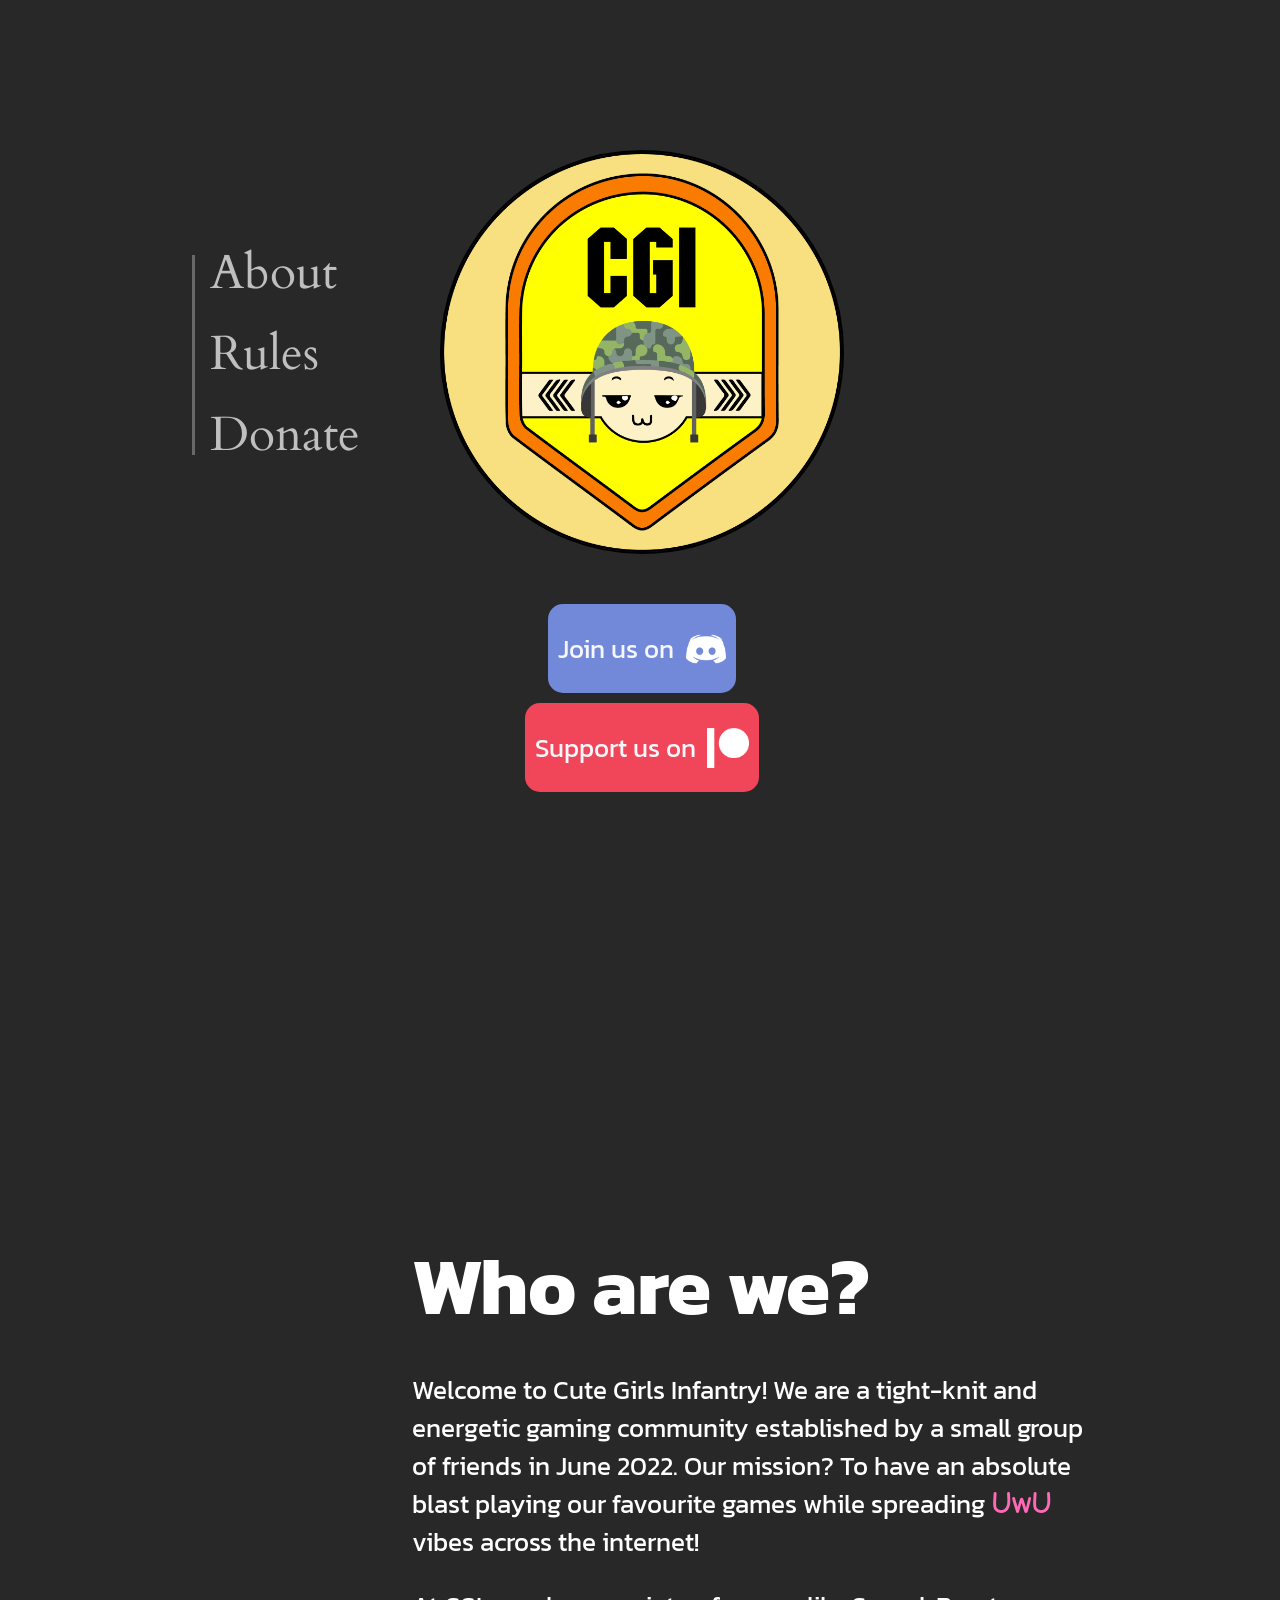
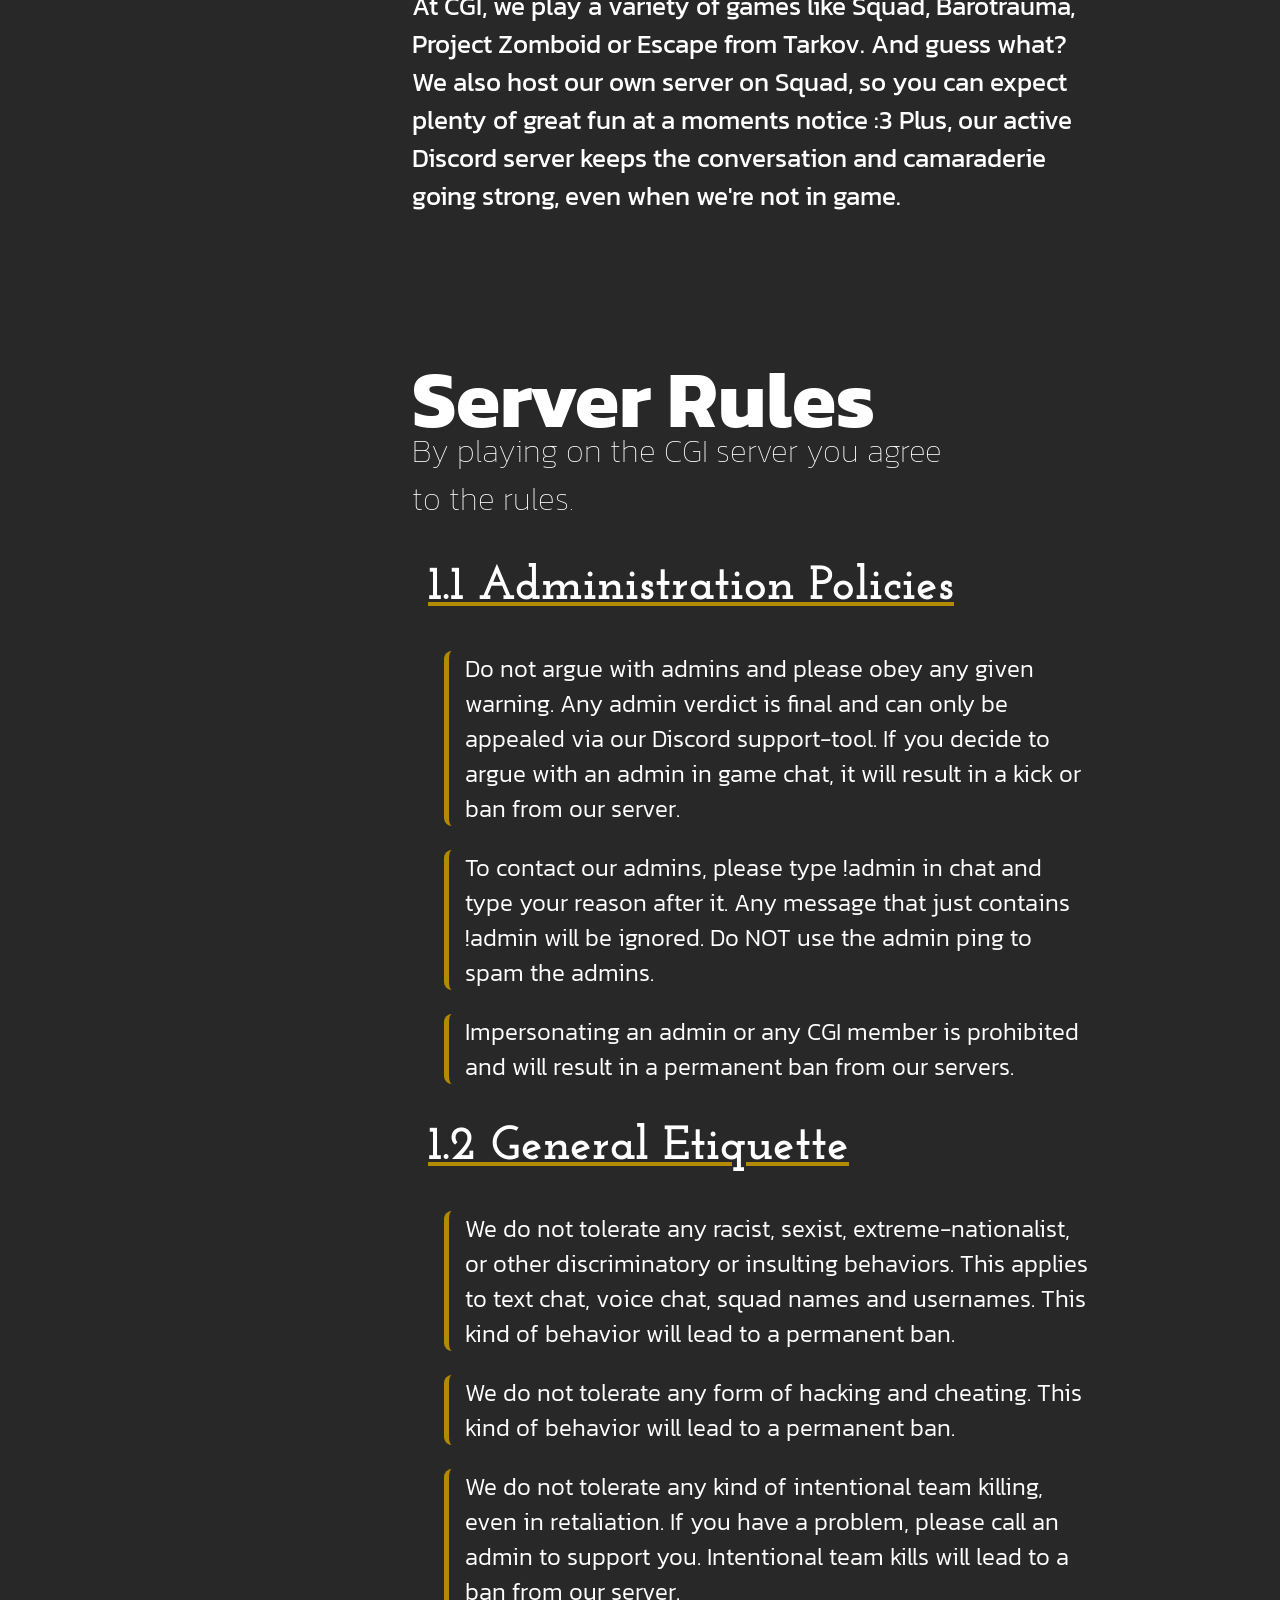
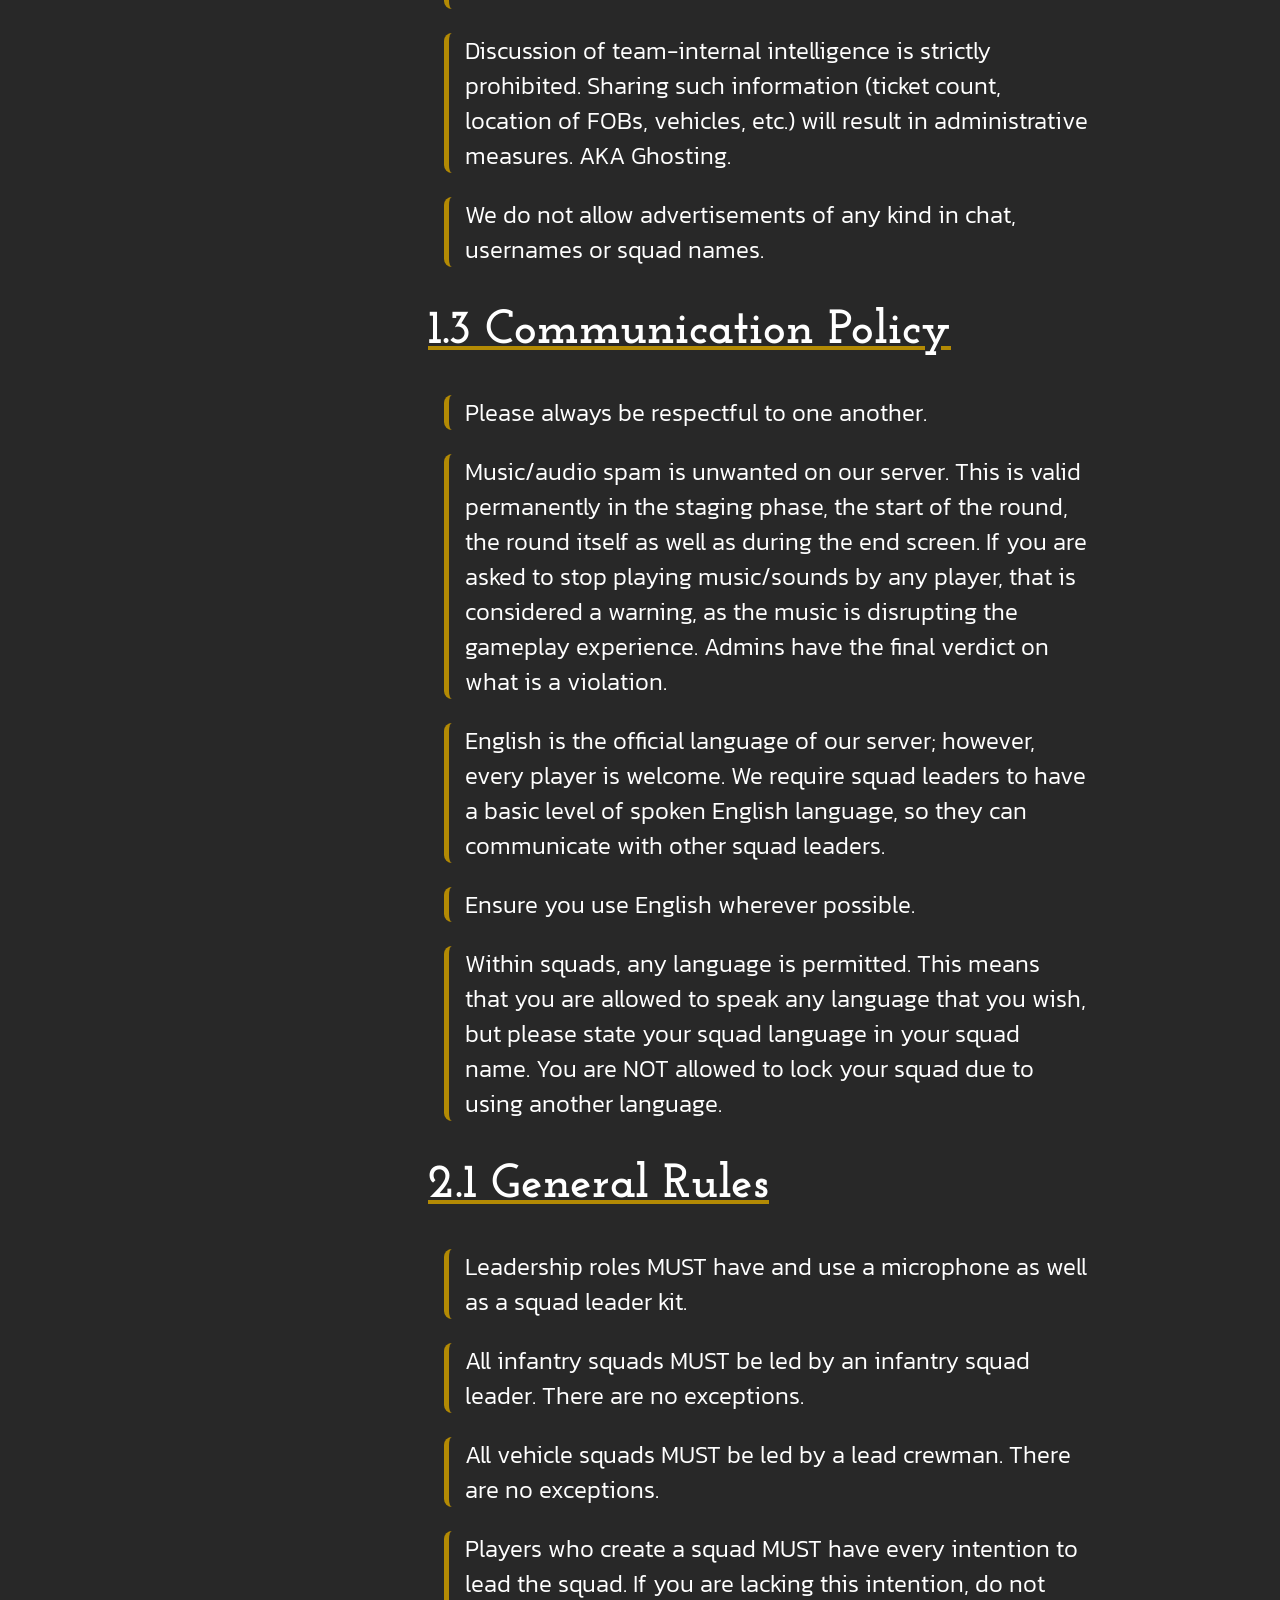
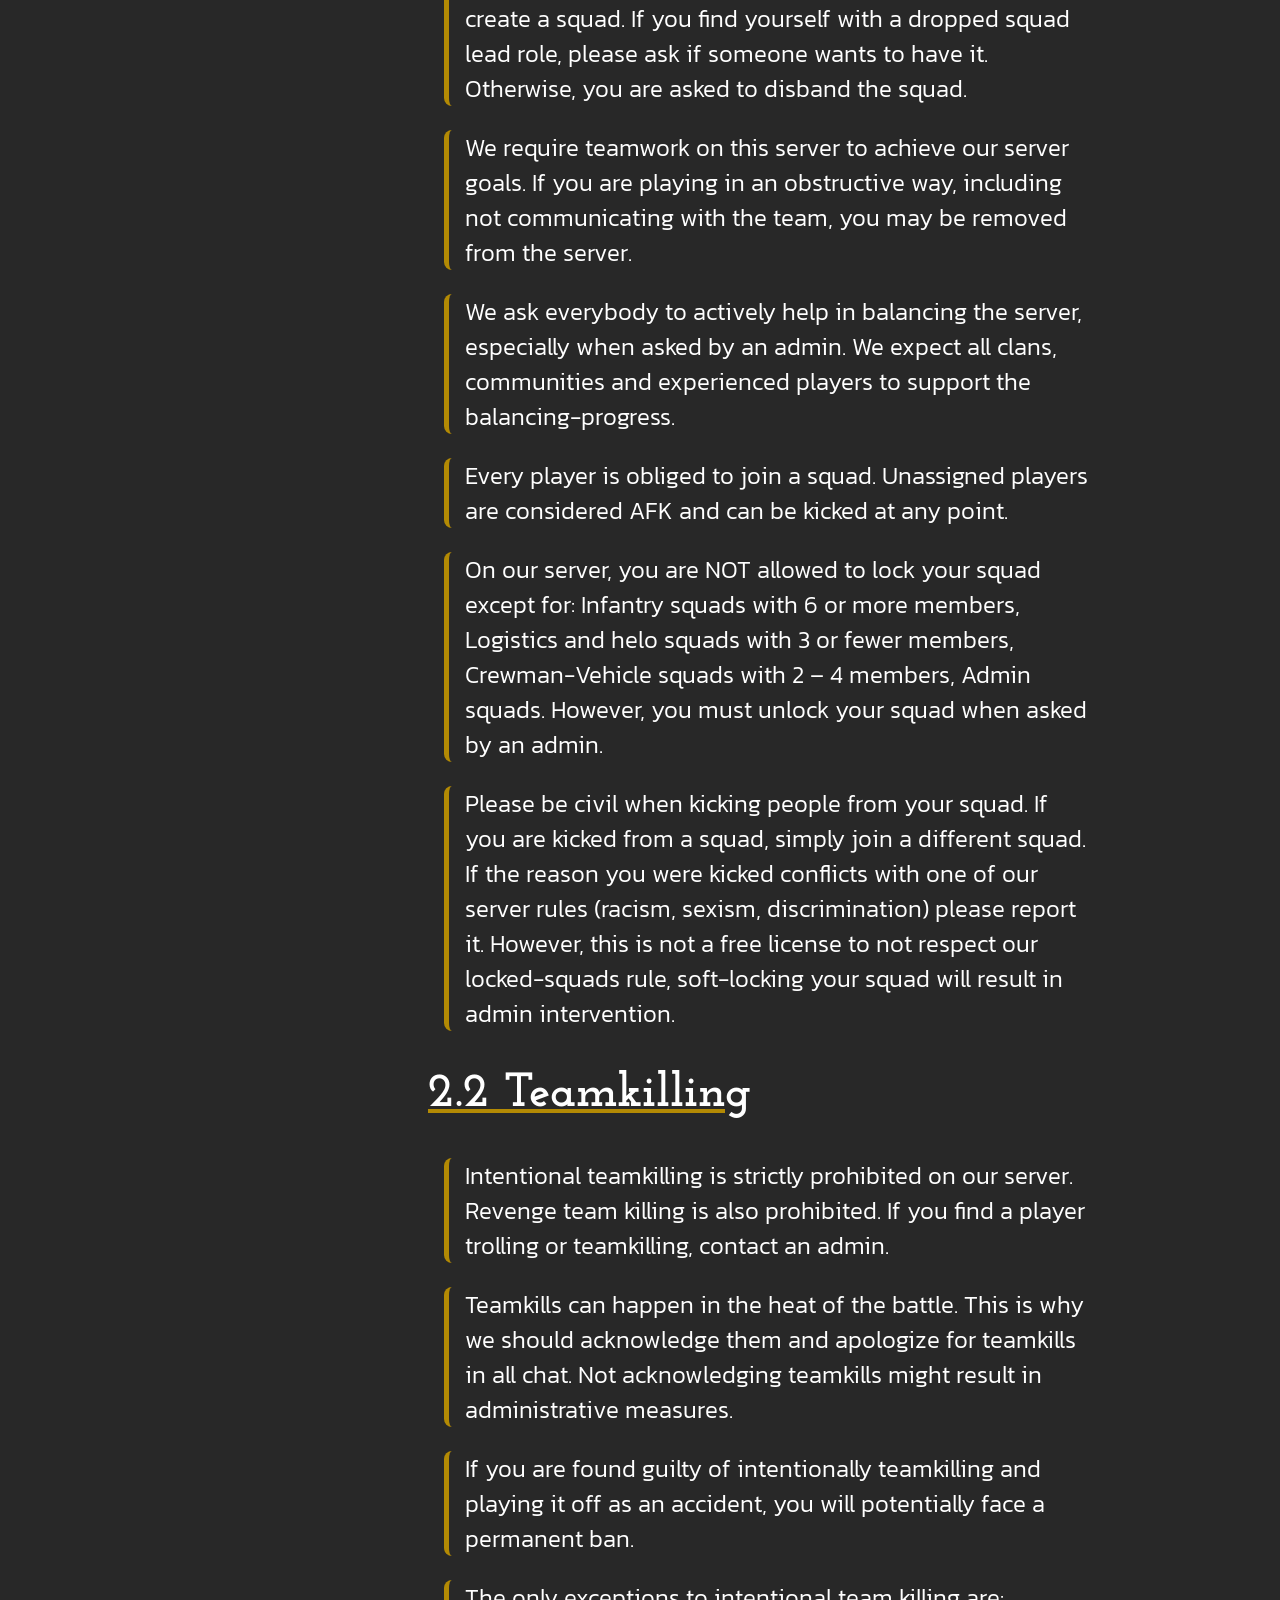
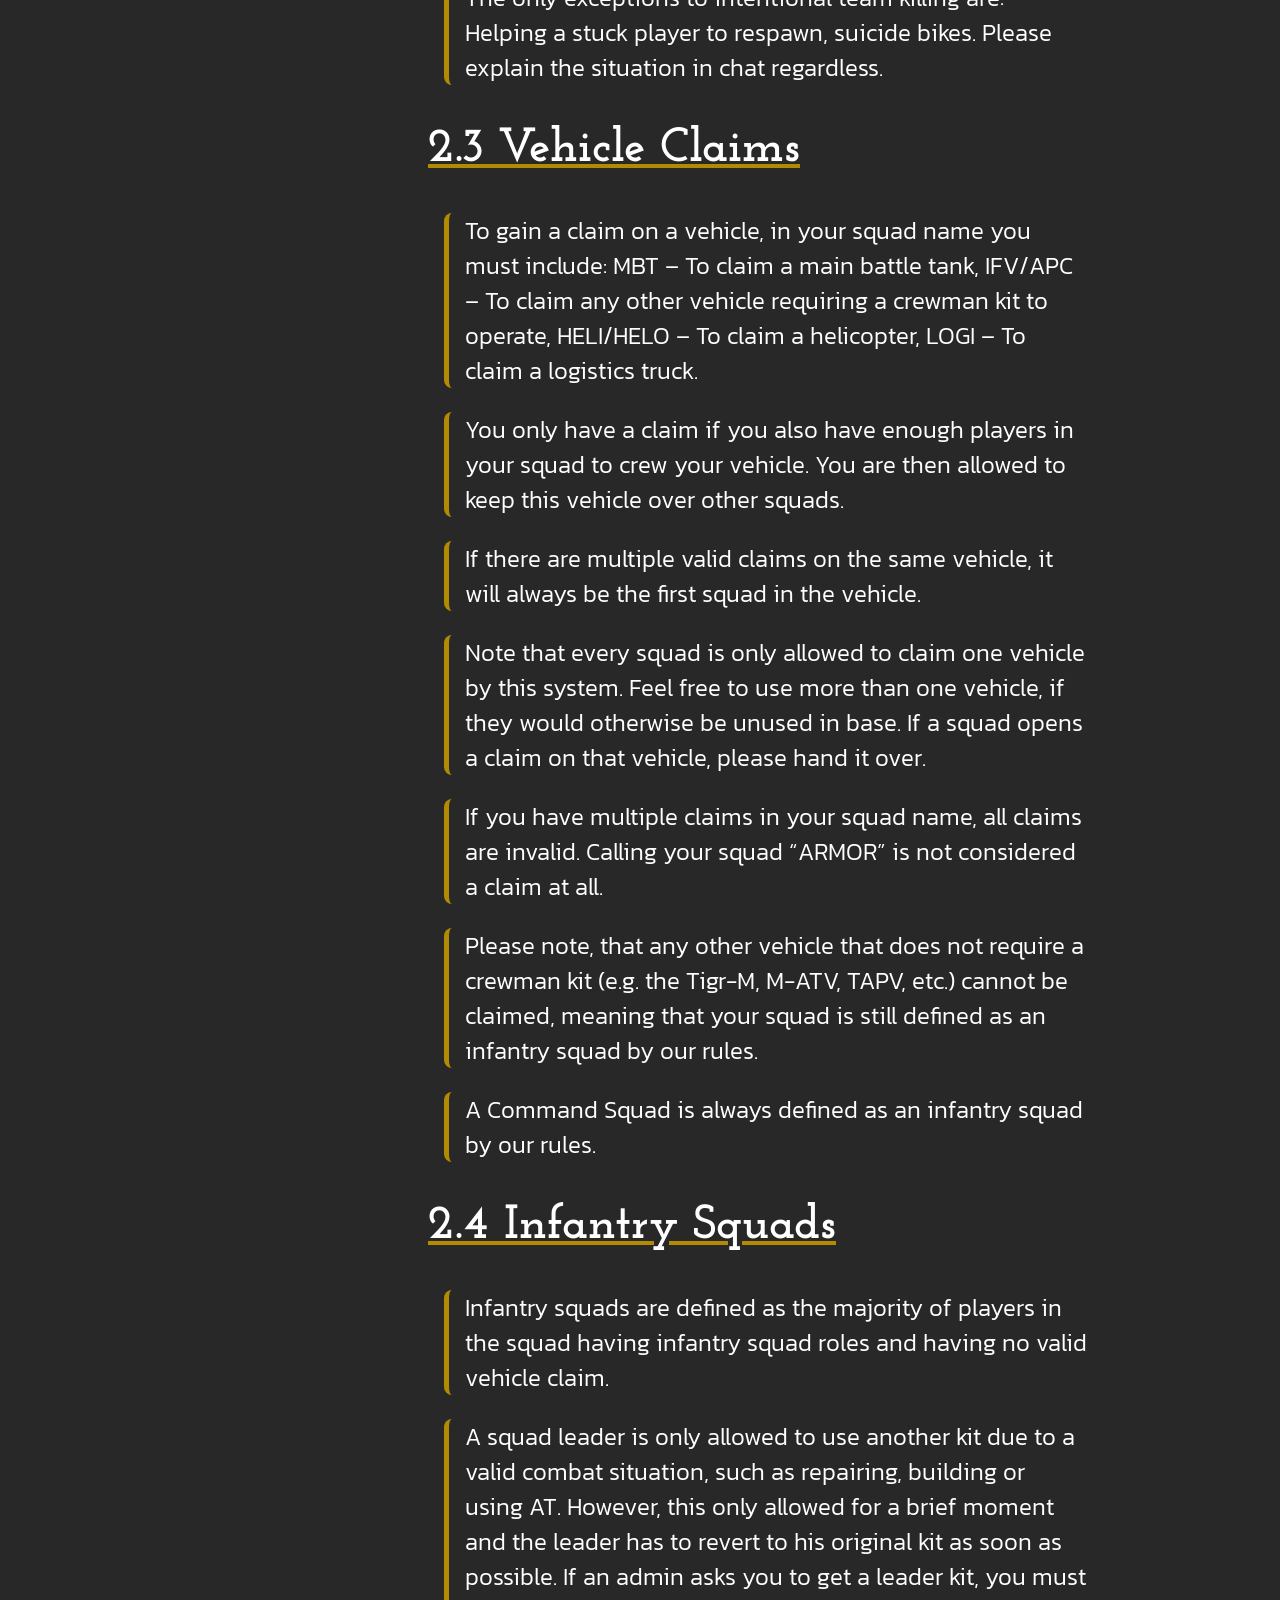
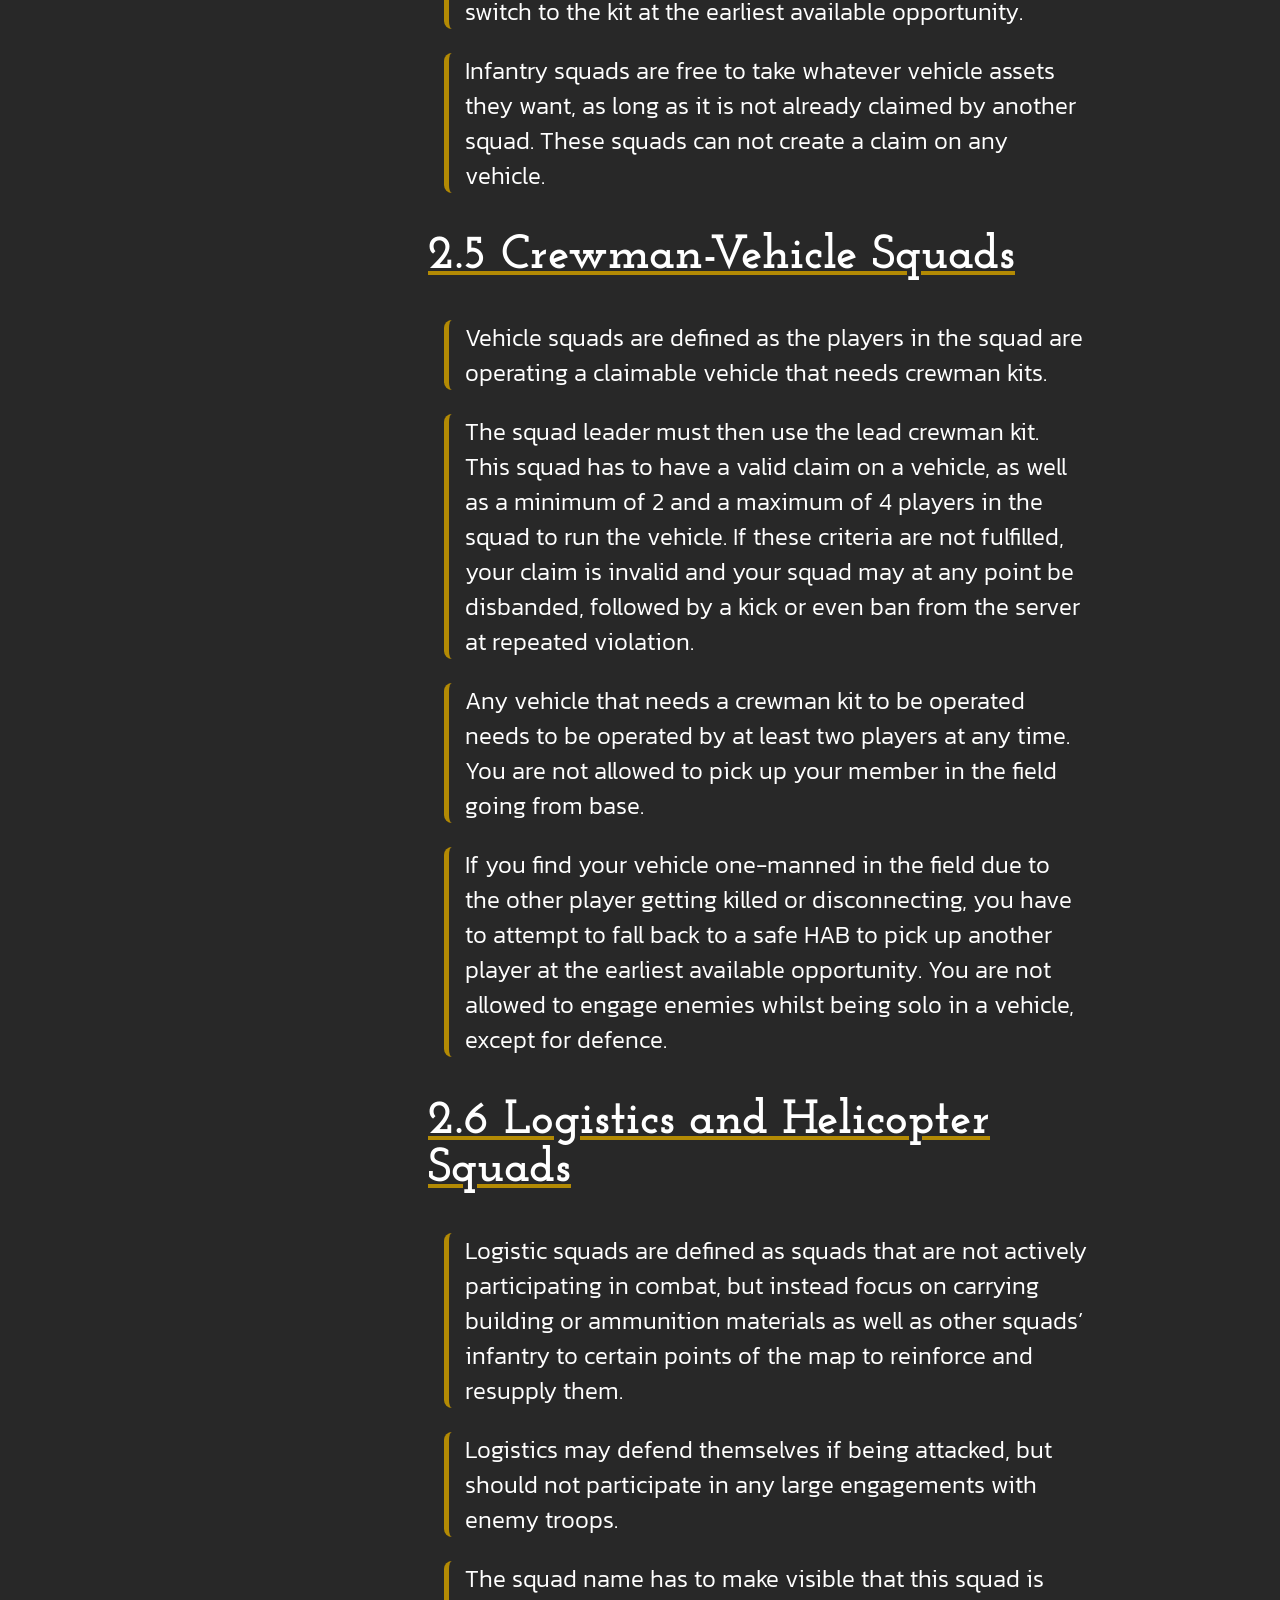
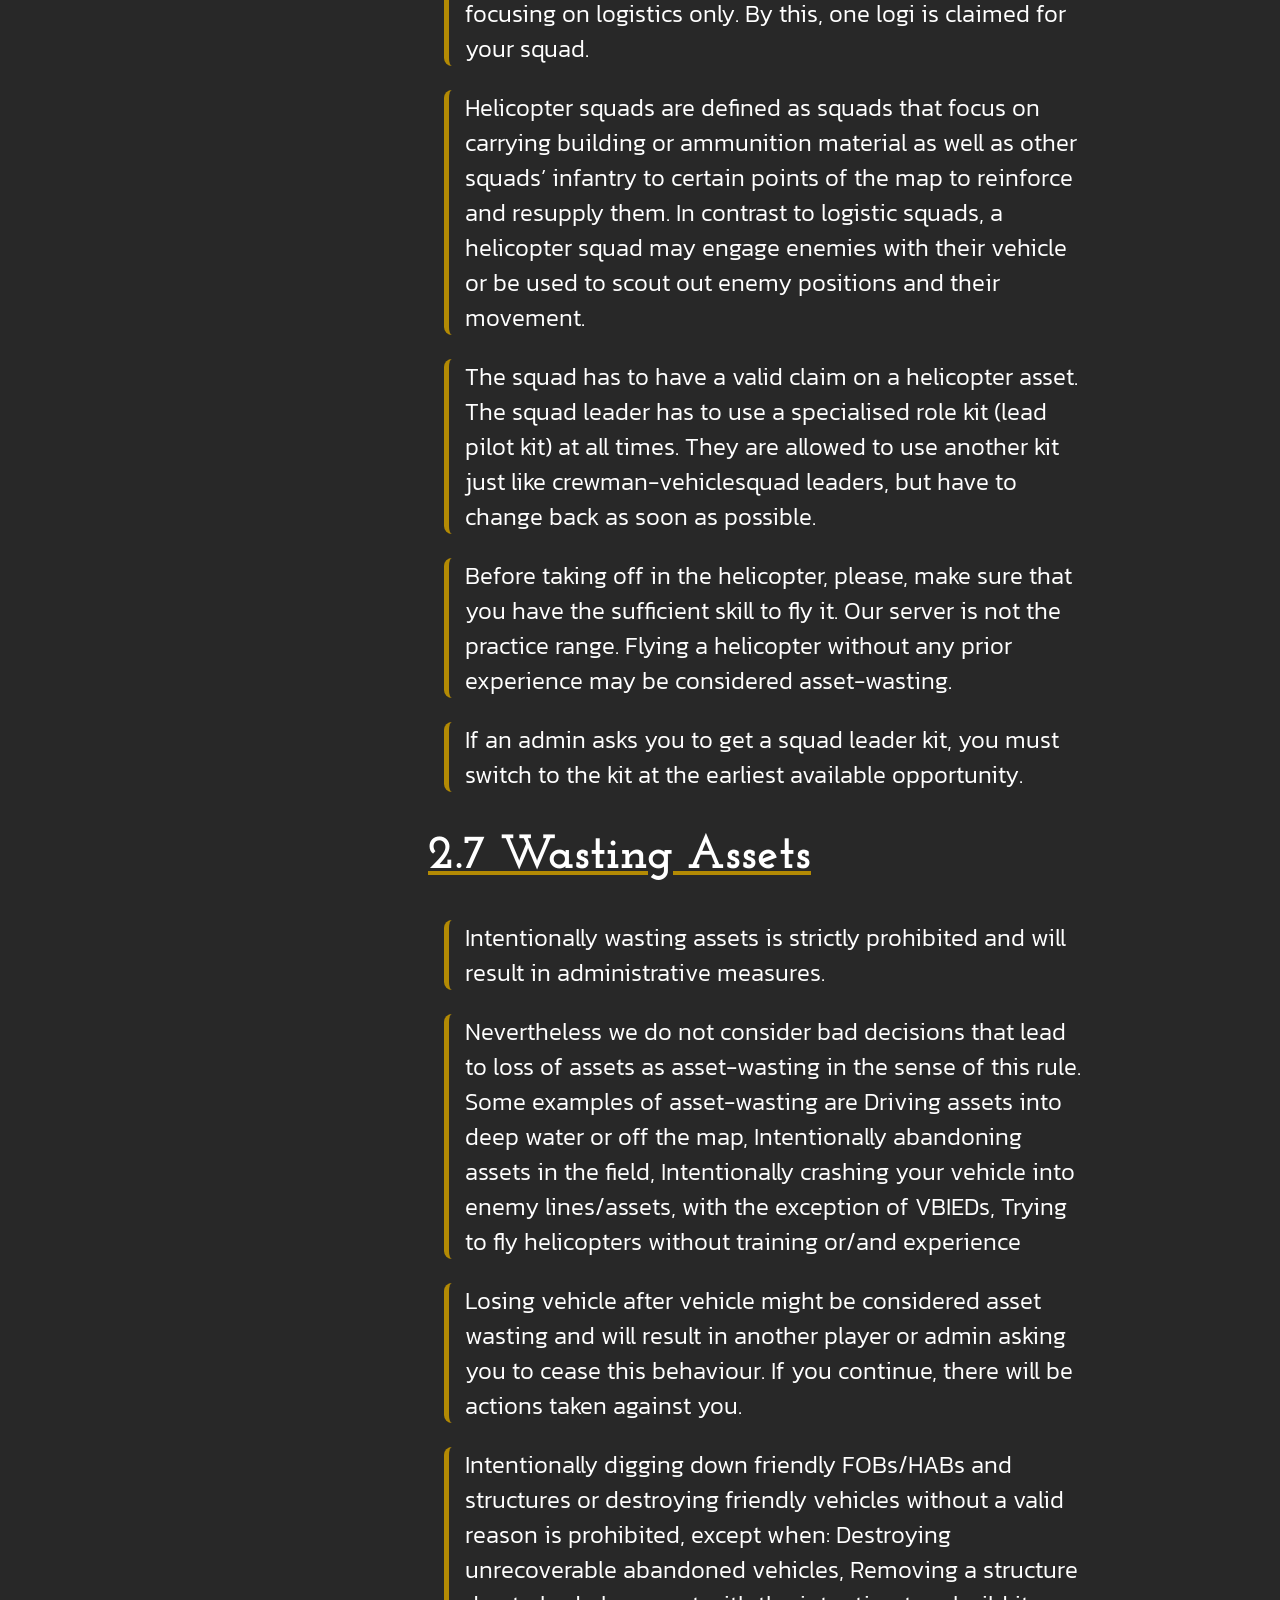
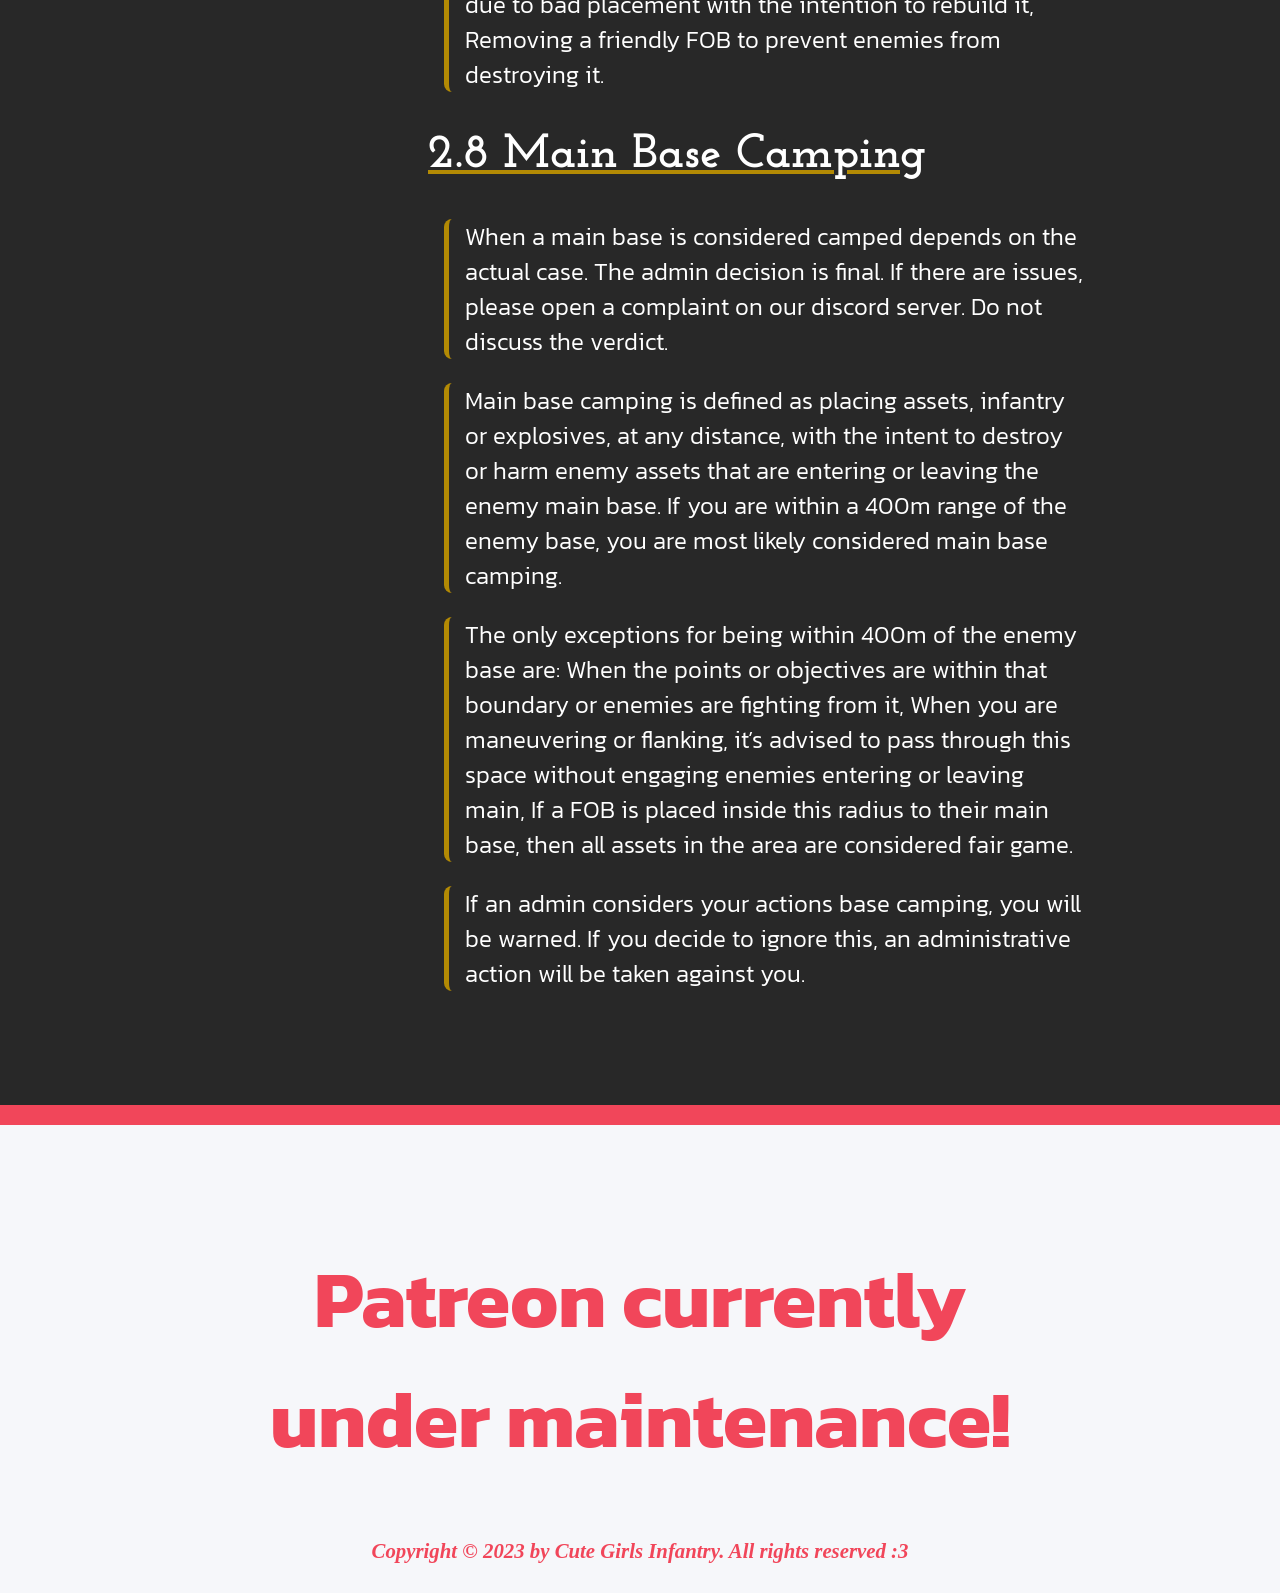
<file: index.html>
<!DOCTYPE html>
<html>

<head>
	<meta http-equiv="content-type" content="text/html; charset=UTF-8" />
	<meta name="viewport" content="width=device-width, initial-scale=0">

	<link rel='icon' href="cgi_logo.png">
	<title>[CGI] Cute Girls Infantry Community Website nyaaa~~!</title>
	<meta name="description"
		content="We're a community of cute girls dedicated to either making you cringe or have great fun! We run our own server in Squad for all your uwu needs :3" />
	<link rel='stylesheet' href='style.css'>
	<link rel="stylesheet" href="https://cdnjs.cloudflare.com/ajax/libs/font-awesome/4.7.0/css/font-awesome.min.css">
	<link rel="preconnect" href="https://fonts.googleapis.com">
	<link rel="preconnect" href="https://fonts.gstatic.com" crossorigin>
	<link href="https://fonts.googleapis.com/css2?family=Balsamiq+Sans:wght@400;700&family=Cardo:wght@400;700&family=Delicious+Handrawn&family=Josefin+Slab:wght@100;200;300;400;500;600;700&family=Kanit:wght@100;200;300;400;500;600;700;800;900&display=swap" rel="stylesheet">
	<script src="script.js"></script>
</head>

<body>
	<div id='main'>
		<p id="scroll_message">Scroll down for more...</p>
		<div id="NAV">
			<div id="ProgBar">
				<div id="ProgMarker"></div>
			</div>
			<nav id="nav-bar">
				<a class="nav-link" href="#About_Section">About</a>
				<a class="nav-link" href="#Rules_Section">Rules</a>
				<a class="nav-link" href="#Patreon_Section">Donate</a>
			</nav>
		</div>

		<div id="Logo_Section">
			<a id='logolink'>
				<input type="button" onclick="playAudio()">
				<audio id="audio" src="[data-uri]"></audio>
				<img src="[data-uri]" id="cgilogo" loading="lazy">
			</a>
			<a href="\\cgi-clan.eu/discord" id="discordlink" onmouseover="discordHover()" onmouseout="discordLeave()">
				<div id="discordbutton" class="button-div">
					<p class="button-text">Join us on</p>
					<img src="discord.png" id="discordlogo" class="button-logo">
				</div>
			</a>
			<a href="#Patreon_Section" id="patreonlink">
				<div id="patreonbutton" class="button-div">
					<p class="button-text">Support us on</p>
					<img src="patreon.png" class="button-logo">
				</div>
			</a>
		</div>

		<div id='About_Section' class='main-section'>
			<h1>Who are we?</h1>
			<div class="about-container">
				<p>
					Welcome to Cute Girls Infantry! We are a tight-knit and energetic gaming community established by a small group of friends in June 2022. Our mission? To have an absolute blast playing our favourite games while spreading <span class="uwufied">UwU</span> vibes across the internet!
				</p>
				<p>
					At CGI, we play a variety of games like Squad, Barotrauma, Project Zomboid or Escape from Tarkov. And guess what? We also host our own server on Squad, so you can expect plenty of great fun at a moments notice :3 Plus, our active Discord server keeps the conversation and camaraderie going strong, even when we're not in game.
				</p>
			</div>
		</div>

		<div id='Rules_Section' class='main-section'>
			<h1>Server Rules</h1>
			<p id="rule-agreement">By playing on the CGI server you agree to the rules.</p>

			<!--1.1 Administration Policies-->
			<div class="rule-container">
				<h2>1.1 Administration Policies</h2>
				<p>Do not argue with admins and please obey any given warning. Any
					admin verdict is final and can only be appealed via our Discord
					support-tool. If you decide to argue with an admin in game chat,
					it will result in a kick or ban from our server.</p>
				<p>To contact our admins, please type !admin in chat and type your
					reason after it. Any message that just contains !admin will be
					ignored. Do NOT use the admin ping to spam the admins.</p>
				<p>Impersonating an admin or any CGI member is prohibited and will
					result in a permanent ban from our servers.</p>
			</div>

			<!--1.2 General Etiquette-->
			<div class="rule-container">
				<h2>1.2 General Etiquette</h2>
				<p>We do not tolerate any racist, sexist, extreme-nationalist, or other
					discriminatory or insulting behaviors. This applies to text chat,
					voice chat, squad names and usernames. This kind of behavior will
					lead to a permanent ban.</p>
				<p>We do not tolerate any form of hacking and cheating. This kind of
					behavior will lead to a permanent ban.</p>
				<p>We do not tolerate any kind of intentional team killing, even in
					retaliation. If you have a problem, please call an admin to support
					you. Intentional team kills will lead to a ban from our server.</p>
				<p>Discussion of team-internal intelligence is strictly prohibited.
					Sharing such information (ticket count, location of FOBs, vehicles,
					etc.) will result in administrative measures. AKA Ghosting.</p>
				<p>We do not allow advertisements of any kind in chat, usernames or
					squad names.</p>
			</div>

			<!--1.3 Communication Policy-->
			<div class="rule-container">
				<h2>1.3 Communication Policy</h2>
				<p>Please always be respectful to one another.</p>
				<p>Music/audio spam is unwanted on our server. This is valid
					permanently in the staging phase, the start of the round, the round
					itself as well as during the end screen. If you are asked to stop
					playing music/sounds by any player, that is considered a warning, as
					the music is disrupting the gameplay experience. Admins have the
					final verdict on what is a violation.</p>
				<p>English is the official language of our server; however, every
					player is welcome. We require squad leaders to have a basic level of
					spoken English language, so they can communicate with other squad
					leaders. </p>
				<p>Ensure you use English wherever possible.</p>
				<p>Within squads, any language is permitted. This means that
					you are allowed to speak any language that you wish, but please state
					your squad language in your squad name. You are NOT allowed to lock
					your squad due to using another language.</p>
			</div>

			<!--2.1 General Rules-->
			<div class="rule-container">
				<h2>2.1 General Rules</h2>
				<p>Leadership roles MUST have and use a microphone as well as a squad
					leader kit.</p>
				<p>All infantry squads MUST be led by an infantry squad leader. There
					are no exceptions.</p>
				<p>All vehicle squads MUST be led by a lead crewman. There are no
					exceptions.</p>
				<p>Players who create a squad MUST have every intention to lead the
					squad. If you are lacking this intention, do not create a squad. If
					you find yourself with a dropped squad lead role, please ask if
					someone wants to have it. Otherwise, you are asked to disband the
					squad.</p>
				<p>We require teamwork on this server to achieve our server goals. If
					you are playing in an obstructive way, including not communicating
					with the team, you may be removed from the server.</p>
				<p>We ask everybody to actively help in balancing the server,
					especially when asked by an admin. We expect all clans, communities
					and experienced players to support the balancing-progress.</p>
				<p>Every player is obliged to join a squad. Unassigned players are
					considered AFK and can be kicked at any point.</p>
				<p>On our server, you are NOT allowed to lock your squad except for:
					Infantry squads with 6 or more members,
					Logistics and helo squads with 3 or fewer members,
					Crewman-Vehicle squads with 2 – 4 members,
					Admin squads.
					However, you must unlock your squad when asked by an admin.</p>
				<p>Please be civil when kicking people from your squad. If you are
					kicked from a squad, simply join a different squad. If the reason you
					were kicked conflicts with one of our server rules (racism, sexism,
					discrimination) please report it. However, this is not a free license
					to not respect our locked-squads rule, soft-locking your squad will
					result in admin intervention.</p>
			</div>

			<!--2.2 Teamkilling-->
			<div class="rule-container">
				<h2>2.2 Teamkilling</h2>
				<p>Intentional teamkilling is strictly prohibited on our server.
					Revenge team killing is also prohibited. If you find a player
					trolling or teamkilling, contact an admin.</p>
				<p>Teamkills can happen in the heat of the battle. This is why we
					should acknowledge them and apologize for teamkills in all chat. Not
					acknowledging teamkills might result in administrative measures.</p>
				<p>If you are found guilty of intentionally teamkilling and playing it
					off as an accident, you will potentially face a permanent ban.</p>
				<p>The only exceptions to intentional team killing are:
					Helping a stuck player to respawn, suicide bikes.
					Please explain the situation in chat regardless.</p>
			</div>

			<!--2.3 Vehicle Claims-->
			<div class="rule-container">
				<h2>2.3 Vehicle Claims</h2>
				<p>To gain a claim on a vehicle, in your squad name you must include:
					MBT – To claim a main battle tank,
					IFV/APC – To claim any other vehicle requiring a crewman kit to
					operate,
					HELI/HELO – To claim a helicopter,
					LOGI – To claim a logistics truck.</p>
				<p>You only have a claim if you also have enough players in your squad
					to crew your vehicle. You are then allowed to keep this vehicle over
					other squads.</p>
				<p>If there are multiple valid claims on the same vehicle, it will
					always be the first squad in the vehicle.</p>
				<p>Note that every squad is only allowed to claim one vehicle by this
					system. Feel free to use more than one vehicle, if they would
					otherwise be unused in base. If a squad opens a claim on that
					vehicle, please hand it over.</p>
				<p>If you have multiple claims in your squad name, all claims are
					invalid. Calling your squad “ARMOR” is not considered a claim at all.</p>
				<p>Please note, that any other vehicle that does not require a crewman
					kit (e.g. the Tigr-M, M-ATV, TAPV, etc.) cannot be claimed, meaning
					that your squad is still defined as an infantry squad by our rules.
				</p>
				<p>A Command Squad is always defined as an infantry squad by our rules.</p>
			</div>

			<!--2.4 Infantry Squads-->
			<div class="rule-container">
				<h2>2.4 Infantry Squads</h2>
				<p>Infantry squads are defined as the majority of players in the squad
					having infantry squad roles and having no valid vehicle claim.</p>
				<p>A squad leader is only allowed to use another kit due to a valid
					combat situation, such as repairing, building or using AT. However,
					this only allowed for a brief moment and the leader has to revert to
					his original kit as soon as possible. If an admin asks you to get a
					leader kit, you must switch to the kit at the earliest available
					opportunity.</p>
				<p>Infantry squads are free to take whatever vehicle assets they want,
					as long as it is not already claimed by another squad. These squads
					can not create a claim on any vehicle.</p>
			</div>

			<!--2.5 Crewman-Vehicle Squads-->
			<div class="rule-container">
				<h2>2.5 Crewman-Vehicle Squads</h2>
				<p>Vehicle squads are defined as the players in the squad are operating
					a claimable vehicle that needs crewman kits.</p>
				<p>The squad leader must then use the lead crewman kit. This squad has
					to have a valid claim on a vehicle, as well as a minimum of 2 and a
					maximum of 4 players in the squad to run the vehicle. If these
					criteria are not fulfilled, your claim is invalid and your squad may
					at any point be disbanded, followed by a kick or even ban from the
					server at repeated violation.</p>
				<p>Any vehicle that needs a crewman kit to be operated needs to be
					operated by at least two players at any time. You are not allowed to
					pick up your member in the field going from base.</p>
				<p>If you find your vehicle one-manned in the field due to the other
					player getting killed or disconnecting, you have to attempt to fall
					back to a safe HAB to pick up another player at the earliest
					available opportunity. You are not allowed to engage enemies whilst
					being solo in a vehicle, except for defence.</p>
			</div>

			<!--2.6 Logistics and Helicopter Squads-->
			<div class="rule-container">
				<h2>2.6 Logistics and Helicopter Squads</h2>
				<p>Logistic squads are defined as squads that are not actively
					participating in combat, but instead focus on carrying building or
					ammunition materials as well as other squads’ infantry to certain
					points of the map to reinforce and resupply them.</p>
				<p>Logistics may defend themselves if being attacked, but should not
					participate in any large engagements with enemy troops.</p>
				<p>The squad name has to make visible that this squad is focusing on
					logistics only. By this, one logi is claimed for your squad.</p>
				<p>Helicopter squads are defined as squads that focus on carrying
					building or ammunition material as well as other squads’ infantry to
					certain points of the map to reinforce and resupply them. In contrast
					to logistic squads, a helicopter squad may engage enemies with their
					vehicle or be used to scout out enemy positions and their movement.</p>
				<p>The squad has to have a valid claim on a helicopter asset. The squad
					leader has to use a specialised role kit (lead pilot kit) at all
					times. They are allowed to use another kit just like crewman-vehiclesquad leaders, but have to change back as
					soon as possible.</p>
				<p>Before taking off in the helicopter, please, make sure that you have
					the sufficient skill to fly it. Our server is not the practice range.
					Flying a helicopter without any prior experience may be considered
					asset-wasting.</p>
				<p>If an admin asks you to get a squad leader kit, you must switch to
					the kit at the earliest available opportunity.</p>
			</div>

			<!--2.7 Wasting Assets-->
			<div class="rule-container">
				<h2>2.7 Wasting Assets</h2>
				<p>Intentionally wasting assets is strictly prohibited and will result
					in administrative measures.</p>
				<p>Nevertheless we do not consider bad decisions that lead to loss of
					assets as asset-wasting in the sense of this rule.
					Some examples of asset-wasting are
					Driving assets into deep water or off the map,
					Intentionally abandoning assets in the field,
					Intentionally crashing your vehicle into enemy lines/assets, with the
					exception of VBIEDs,
					Trying to fly helicopters without training or/and experience</p>
				<p>Losing vehicle after vehicle might be considered asset wasting and
					will result in another player or admin asking you to cease this
					behaviour. If you continue, there will be actions taken against you.</p>
				<p>Intentionally digging down friendly FOBs/HABs and structures or
					destroying friendly vehicles without a valid reason is prohibited,
					except when:
					Destroying unrecoverable abandoned vehicles,
					Removing a structure due to bad placement with the intention to
					rebuild it,
					Removing a friendly FOB to prevent enemies from destroying it.</p>
			</div>

			<!--2.8 Main Base Camping-->
			<div class="rule-container">
				<h2>2.8 Main Base Camping</h2>
				<p>When a main base is considered camped depends on the actual case.
					The admin decision is final. If there are issues, please open a
					complaint on our discord server. Do not discuss the verdict.</p>
				<p>Main base camping is defined as placing assets, infantry or
					explosives, at any distance, with the intent to destroy or harm enemy
					assets that are entering or leaving the enemy main base. If you are
					within a 400m range of the enemy base, you are most likely considered
					main base camping.</p>
				<p>The only exceptions for being within 400m of the enemy base are:
					When the points or objectives are within that boundary or enemies are
					fighting from it,
					When you are maneuvering or flanking, it’s advised to pass through
					this space without engaging enemies entering or leaving main,
					If a FOB is placed inside this radius to their main base, then all
					assets in the area are considered fair game.</p>
				<p>If an admin considers your actions base camping, you will be warned.
					If you decide to ignore this, an administrative action will be taken
					against you.</p>
			</div>
		</div>
	</div>
	<footer id="Patreon_Section">
		<div id="footer_information">
			<h1>Patreon currently under maintenance!</h1>
		</div>
		<address>Copyright © 2023 by Cute Girls Infantry. All rights reserved :3</address>
	</footer>
</body>

</html>
</file>
<file: style.css>
:root {
	--background1: #282828;
	--main: #fec40b;
	--accent1: #FFCC24;
	--accent2: #B38A04;
	--discord: #7289da;
	--patreonBackground: #f6f7fa;
	--patreonMain: #f1465a;
}

/* Makes it so clicking links to elements smoothly scrolls to them instead of teleporting. */
@media (prefers-reduced-motion: no-preference) {
  * {
    scroll-behavior: smooth;
  }
}

html {
	box-sizing: border-box;
	display: flex;
	justify-content: center;
}

body {
	width: 100%;
	margin: 0;
	background: var(--background1);
	display: flex;
	flex-direction: column;
	align-items: center;
}

#scroll_message {
	position: absolute;
	justify-self: center;
	top: 90vh;
	
	font-family: 'Kanit', sans-serif;
	font-size: 2rem;
	color: white;
	opacity: 0.7;

	transition: all 0.2s ease-in-out;
}

#scroll_message:hover {
	cursor: default;
}

#main {
	width: 70%;
	min-width: 800px;
}

#NAV {
	position: sticky;
	top: calc(50vh - 210px);
	display: flex;
	flex-direction: row;
	align-content: center;
	margin-bottom: 20px;
	width: 0px;
}

#ProgBar {
	margin-top: 15px;
	width: 3px;
	background: rgba(255, 255, 255, 0.3);
	height: 200px;
}

#ProgMarker {
	width: 3px;
	background: var(--accent1);
}

#nav-bar {
	top: calc(50vh - 200px);
	margin-left: 15px;
	display: flex;
	flex-direction: column;
}

.nav-link {
	margin-top: 1rem;
	
	text-decoration: none;
	color: white;
	font-family: 'Cardo', 'Serif';
	font-size: 3rem;
	
	opacity: 0.7;
	transition: all 0.4s ease-in-out;
}

.nav-link:first-of-type {
	margin-top: 0;
}

#nav-bar:hover > .nav-link {
	opacity: 0.1;
}

#nav-bar:hover > .nav-link:hover {
	opacity: 1;
	color: var(--accent1);
}

#Logo_Section {
	position: absolute;
	top: calc(50vh - 300px);
	left: calc(50vw - 200px);

	display: flex;
	flex-direction: column;
	justify-content: center;
	align-items: center;
}

/*Changes the dimensions of the CGI logo*/
#cgilogo {
	width: 400px;
	height: 400px;
}

/*The link element around the CGI logo*/
#logolink {
	width: 400px;
	height: 400px;
	border-radius: 50%;
	border: 2px solid black;
	transition: box-shadow 0.2s ease-in-out;
}

input {
	position: absolute;
	background: none;
	border: none;
	width: 400px;
	height: 400px;
	border-radius: 50%;
	z-index: 1;
}

#logolink:hover {
	box-shadow: 10px 10px 10px rgba(0, 0, 0, 0.3);
}

#discordlink {
	background: var(--discord);
	padding-left: 10px;
	padding-right: 10px;
	border-radius: 15px;
	margin-top: 50px;

	text-decoration: none;
	transition: all 0.2s ease-in-out;
}

#discordlink:hover {
	box-shadow: 5px 5px 5px rgba(0, 0, 0, 0.3);
}

.button-div {
	display: flex;
	justify-content: center;
	align-items: center;
}

.button-text {
	font-family: 'Kanit', sans-serif;
	font-size: 1.6rem;
	margin-right: 0.7rem;
}

.button-logo {
	height: 40px;
}

#discordbutton > p {
	color: var(--patreonBackground);
}

#patreonlink {
	background: var(--patreonMain);
	padding-left: 10px;
	padding-right: 10px;
	border-radius: 15px;
	margin-top: 10px;

	text-decoration: none;
	transition: all 0.2s ease-in-out;
}

#patreonlink:hover {
	box-shadow: 5px 5px 5px rgba(0, 0, 0, 0.3);
}

#patreonbutton > p {
	color: var(--patreonBackground);
}

.main-section {
	padding-top: 5vh;
	margin-left: 220px;
	color: white;
}

#About_Section {
	margin-top: 100vh;
	color: white;
}

.about-container > p {
    font-size: 1.6rem;
    font-family: "Kanit", "Tahoma";
}

.uwufied {
    font-size: 1.8rem;
    color: #ff6ab7;
    font-family: "Balsamiq Sans", "Comic Sans MS";
    font-weight: 400;

    cursor: default;
    transition: color 0.5s ease-in-out;
}

h1 {
	font-size: 5rem;
	font-family: "Kanit", "Tahoma";
	margin-bottom: 0px;
}

.main-section > p {
	font-size: 2rem;
	width: 80%;
}

#rule-agreement {
	margin-top: -2rem;
	font-family: "Kanit", "Tahoma";
	font-size: 2rem;
	font-weight: 100;
}

.rule-container {
	margin-left: 1rem;
}

/* Rule headers */
.rule-container > h2 {
	font-size: 3rem;
	text-decoration: underline var(--accent2);
	font-family: 'Josefin Slab', 'Times New Roman';
	font-weight: 700;
}

/* Rule paragraphs */
.rule-container > p {
	margin-left: 1rem;
	padding-left: 1rem;

	border-left: 5px solid var(--accent2);
	border-radius: 8px;
	
	font-size: 1.5rem;
	font-family: 'Kanit', 'Tahoma';
	font-weight: 300;
}

footer {
	box-sizing: border-box;
	margin-top: 10vh;
	padding: 60px;
	padding-bottom: 30px;
	width: 100%;
	color: var(--patreonMain);
	background: var(--patreonBackground);
	border-top: 20px solid var(--patreonMain);
}

#footer_information {
	justify-content: center;
	text-align: center;
	max-width: 60vw;
	min-width: 800px;
	margin: auto;
}

#footer_information > h1:hover {
	cursor: default;
}

address {
	text-align: center;
	margin-top: 60px;
	font-size: 1.3rem;
	font-weight: 600;
}

address:hover {
	cursor: default;
	color: pink;
}

@keyframes discordRotate {
	0% {transform: rotate(0deg);}
	15% {transform: rotate(-25deg);}
	75% {transform: rotate(385deg);}
	100% {transform: rotate(360deg);}
}
</file>
